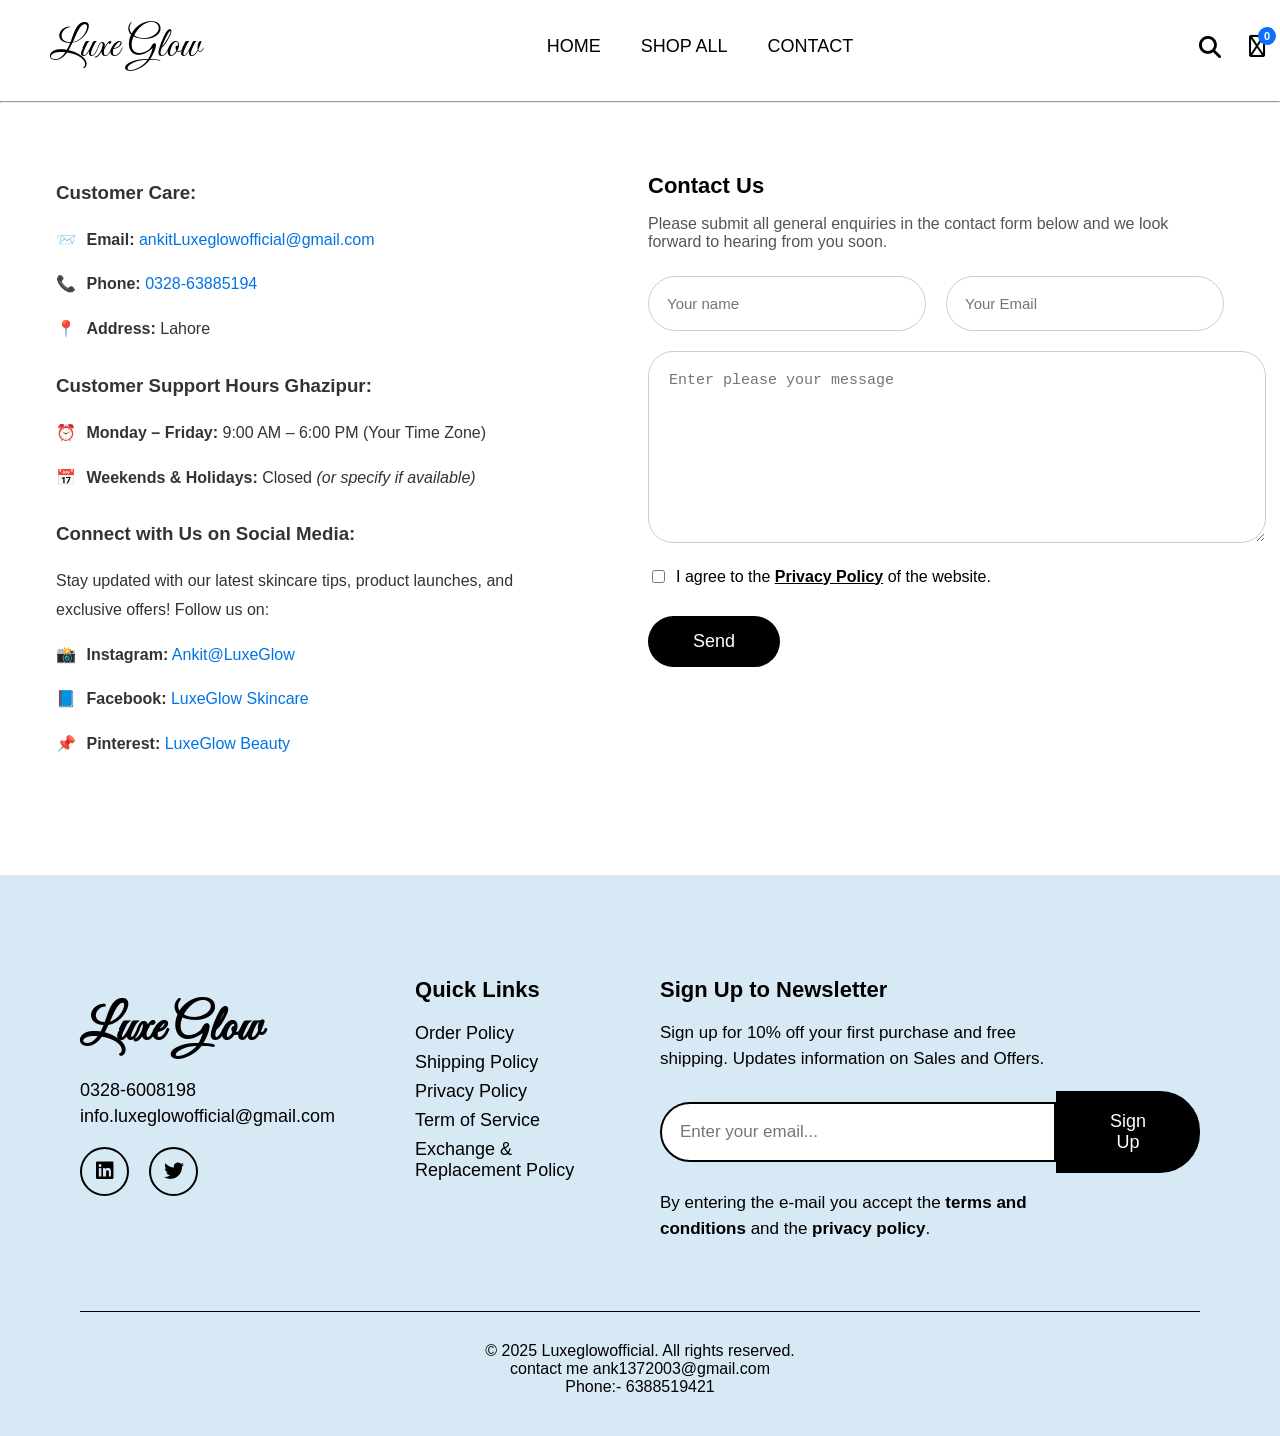
<file: contact.html>
<!DOCTYPE html>
<html lang="en">

<head>
    <meta charset="UTF-8">
    <meta name="viewport" content="width=device-width, initial-scale=1.0">
    <title>Luxe Glow Website</title>

    <!-- Google Fonts -->
    <link href="https://fonts.googleapis.com/css2?family=Great+Vibes&display=swap" rel="stylesheet">

    <!-- FontAwesome Icons -->
    <link rel="stylesheet" href="https://cdnjs.cloudflare.com/ajax/libs/font-awesome/6.5.0/css/all.min.css">
    <link rel="stylesheet" href="style.css">
    <style>
        /* MAIN CONTACT SECTION */
        .contact-main {
            width: 100%;
            display: flex;
            justify-content: center;
            gap: 80px;
            padding: 40px 0px 100px;
        }

        /* LEFT SECTION */
        .contact-left {
            width: 40%;
            font-size: 16px;
            color: #333;
            line-height: 1.8;
        }

        .contact-left h3 {
            margin-top: 25px;
            margin-bottom: 10px;
        }

        .contact-left a {
            color: #0073e6;
            text-decoration: none;
        }

        .icon {
            margin-right: 6px;
        }

        /* RIGHT SECTION */
        .contact-right {
            width: 45%;
        }

        .contact-right h3 {
            font-size: 22px;
            margin-bottom: 10px;
        }

        .contact-right p {
            margin-bottom: 25px;
            color: #555;
        }

        /* Form */
        .row {
            display: flex;
            gap: 20px;
        }

        .row input {
            width: 100%;
            padding: 18px;
            border: 1px solid #ccc;
            border-radius: 35px;
            outline: none;
            font-size: 15px;
        }

        textarea {
            width: 100%;
            height: 150px;
            padding: 20px;
            border: 1px solid #ccc;
            border-radius: 25px;
            outline: none;
            margin-top: 20px;
            font-size: 15px;
        }

        .checkbox {
            margin-top: 20px;
            display: flex;
            align-items: center;
            gap: 8px;
        }

        .checkbox a {
            color: #000;
            font-weight: 600;
        }

        /* Button */
        .send-btn {
            margin-top: 30px;
            padding: 15px 45px;
            border-radius: 40px;
            border: none;
            background: #000;
            color: #fff;
            font-size: 18px;
            cursor: pointer;
        }

        .send-btn:hover {
            opacity: 0.8;
        }

        /* RESPONSIVE */
        @media(max-width: 900px) {
            .contact-main {
                flex-direction: column;
                padding: 30px 20px;
            }

            .contact-left,
            .contact-right {
                width: 100%;
            }
        }
        
/* TABLET (max-width: 992px) */
@media (max-width: 992px) {

    nav {
        padding: 20px;
    }

    .nav-center {
        display: none; /* hide desktop menu */
    }

    .contact-main {
        flex-direction: column;
        padding: 40px 20px;
    }

    .contact-left,
    .contact-right {
        width: 100%;
    }

    .row {
        flex-direction: column;
    }
}

/* MOBILE (max-width: 576px) */
@media (max-width: 576px) {

    .logo {
        font-size: 28px;
    }

    .contact-main {
        padding: 20px;
    }

    .contact-left p,
    .contact-right p {
        font-size: 14px;
    }

    textarea {
        height: 130px;
    }

    .send-btn {
        width: 100%;
        padding: 15px 0;
    }

    .footer-container {
        flex-direction: column;
        text-align: center;
    }

    .newsletter-box {
        flex-direction: column;
    }

    .newsletter-box input,
    .newsletter-box button {
        width: 100%;
        border-radius: 30px;
        margin-top: 10px;
    }
}

    </style>
</head>

<body>

    <!-- NAVBAR -->
    <nav>
        <div class="logo">Luxe Glow</div>

        <div class="nav-center">
            <a href="index.html">HOME</a>
            <a href="soapall.html">SHOP ALL</a>
            <a href="contact.html">CONTACT</a>
        </div>

        <div class="nav-right">
            <i class="fa-solid fa-magnifying-glass"></i>

            <div style="position:relative;">
                <i class="fa-regular fa-bag-shopping"></i>
                <span class="cart-badge">0</span>
            </div>
        </div>
    </nav>
    <hr>

    <section class="contact-main">
        <!-- LEFT SIDE -->
        <div class="contact-left">

            <h3>Customer Care:</h3>

            <p><span class="icon">📨</span> <strong>Email:</strong>
                <a href="mailto:info.luxeglowofficial@gmail.com">ankitLuxeglowofficial@gmail.com</a>
            </p>

            <p><span class="icon">📞</span> <strong>Phone:</strong>
                <a href="tel:6388519421">0328-63885194</a>
            </p>

            <p><span class="icon">📍</span> <strong>Address:</strong> Lahore</p>

            <h3>Customer Support Hours Ghazipur:</h3>

            <p><span class="icon">⏰</span> <strong>Monday – Friday:</strong>
                9:00 AM – 6:00 PM (Your Time Zone)</p>

            <p><span class="icon">📅</span> <strong>Weekends & Holidays:</strong> Closed
                <em>(or specify if available)</em>
            </p>

            <h3>Connect with Us on Social Media:</h3>

            <p>Stay updated with our latest skincare tips, product launches, and exclusive offers! Follow us on:</p>

            <p><span class="icon">📸</span> <strong>Instagram:</strong>
                <a href="#">Ankit@LuxeGlow</a>
            </p>

            <p><span class="icon">📘</span> <strong>Facebook:</strong>
                <a href="#">LuxeGlow Skincare</a>
            </p>

            <p><span class="icon">📌</span> <strong>Pinterest:</strong>
                <a href="#">LuxeGlow Beauty</a>
            </p>

        </div>

        <!-- RIGHT SIDE -->
        <div class="contact-right">
            <h3>Contact Us</h3>
            <p>Please submit all general enquiries in the contact form below and we look forward to hearing from you
                soon.</p>

            <form>
                <div class="row">
                    <input type="text" placeholder="Your name" required>
                    <input type="email" placeholder="Your Email" required>
                </div>

                <textarea placeholder="Enter please your message" required></textarea>

                <div class="checkbox">
                    <input type="checkbox" id="privacy">
                    <label for="privacy">I agree to the <a href="#">Privacy Policy</a> of the website.</label>
                </div>

                <button class="send-btn">Send</button>
            </form>
        </div>
    </section>


    <footer class="lux-footer">
        <div class="footer-container">

            <!-- Left Section -->
            <div class="footer-left">
                <h2 class="footer-logo">Luxe Glow</h2>

                <p class="footer-contact">0328-6008198</p>
                <p class="footer-email">info.luxeglowofficial@gmail.com</p>

                <div class="footer-social">
                    <a href="https://www.linkedin.com/in/ankit-kumar-sharma07/"><i
                            class="fa-brands fa-linkedin"></i></a>
                    <a href="https://x.com/ANKITSH11676909"><i class="fa-brands fa-twitter"></i></a>
                </div>
            </div>

            <!-- Quick Links -->
            <div class="footer-links">
                <h3>Quick Links</h3>
                <a href="#">Order Policy</a>
                <a href="#">Shipping Policy</a>
                <a href="#">Privacy Policy</a>
                <a href="#">Term of Service</a>
                <a href="#">Exchange & Replacement Policy</a>
            </div>

            <!-- Newsletter -->
            <div class="footer-newsletter">
                <h3>Sign Up to Newsletter</h3>
                <p>Sign up for 10% off your first purchase and free shipping. Updates information on Sales and Offers.
                </p>

                <div class="newsletter-box">
                    <input type="email" placeholder="Enter your email...">
                    <button>Sign Up</button>
                </div>

                <p class="footer-tnc">
                    By entering the e-mail you accept the <span>terms and conditions</span> and the <span>privacy
                        policy</span>.
                </p>
            </div>

        </div>

        <div class="footer-bottom">
            © 2025 Luxeglowofficial. All rights reserved. <br> contact me ank1372003@gmail.com <br> Phone:- 6388519421
        </div>
    </footer>

    <script src="./script.js"></script>
</body>

</html>
</file>
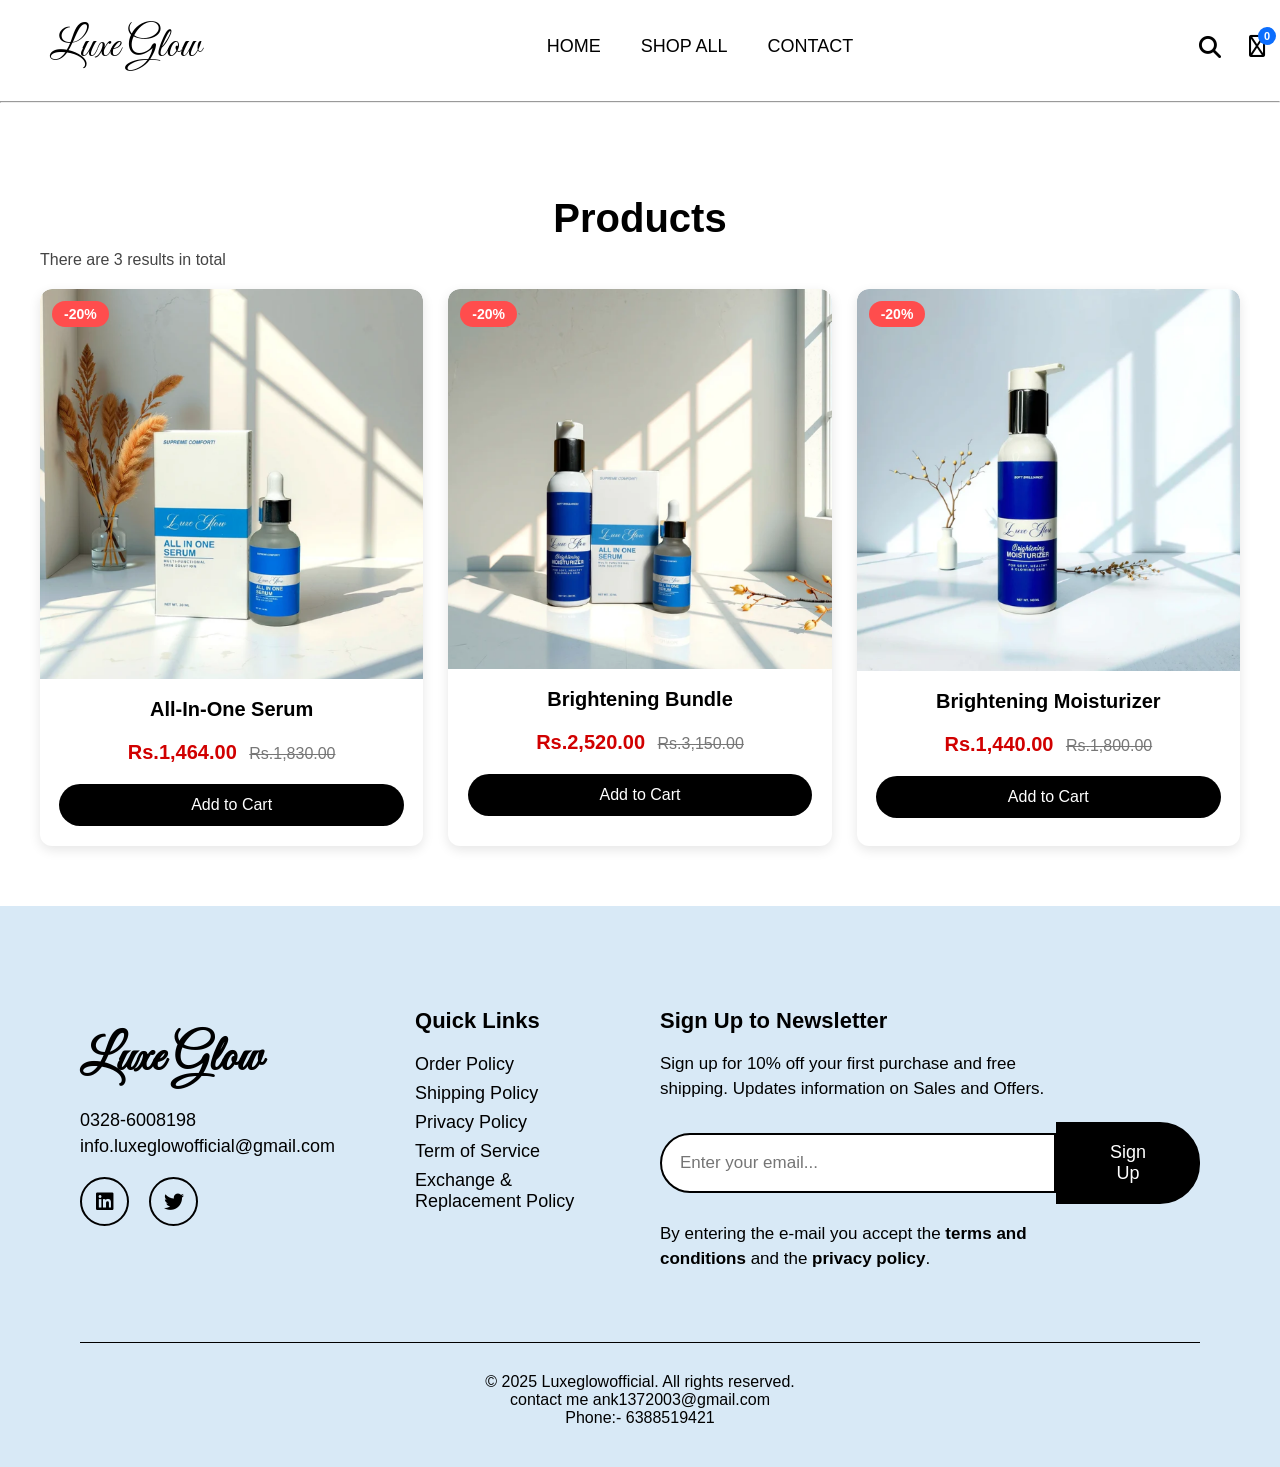
<file: soapall.html>
<!DOCTYPE html>
<html lang="en">

<head>
    <meta charset="UTF-8">
    <meta name="viewport" content="width=device-width, initial-scale=1.0">
    <title>Luxe Glow Website</title>

    <!-- Google Fonts -->
    <link href="https://fonts.googleapis.com/css2?family=Great+Vibes&display=swap" rel="stylesheet">

    <!-- FontAwesome Icons -->
    <link rel="stylesheet" href="https://cdnjs.cloudflare.com/ajax/libs/font-awesome/6.5.0/css/all.min.css">
    <link rel="stylesheet" href="style.css">
</head>
<style>
    .product-section {
    max-width: 1200px;
    margin: 50px auto;
    padding: 10px;
}

.product-heading {
    text-align: center;
    font-size: 40px;
    margin-bottom: 10px;
    font-weight: bold;
}

.product-count {
    margin-bottom: 20px;
    color: #444;
}

.products-grid {
    display: grid;
    grid-template-columns: repeat(auto-fit, minmax(300px, 1fr));
    gap: 25px;
}

.product-card {
    position: relative;
    background: #fff;
    border-radius: 12px;
    padding-bottom: 20px;
    text-align: center;
    box-shadow: 0 4px 12px rgba(0,0,0,0.1);
    overflow: hidden;
}

.product-img {
    width: 100%;
    border-radius: 12px 12px 0 0;
}

.discount-badge {
    position: absolute;
    top: 12px;
    left: 12px;
    background: #ff4d4d;
    color: #fff;
    padding: 5px 12px;
    border-radius: 50px;
    font-size: 14px;
    font-weight: bold;
}

.product-title {
    font-size: 20px;
    margin-top: 15px;
}

.price-box {
    margin: 10px 0;
}

.new-price {
    color: #d10000;
    font-size: 20px;
    font-weight: bold;
}

.old-price {
    text-decoration: line-through;
    color: #777;
    margin-left: 8px;
}

.add-btn {
    width: 90%;
    padding: 12px;
    margin-top: 10px;
    background: #000;
    color: white;
    border-radius: 30px;
    font-size: 16px;
    cursor: pointer;
    border: none;
    transition: 0.3s;
}

.add-btn:hover {
    background: #444;
}

</style>

<body>

    <!-- NAVBAR -->
    <nav>
        <div class="logo">Luxe Glow</div>

        <div class="nav-center">
            <a href="index.html">HOME</a>
            <a href="#shop">SHOP ALL</a>
            <a href="contact.html">CONTACT</a>
        </div>

        <div class="nav-right">
            <i class="fa-solid fa-magnifying-glass"></i>

            <div style="position:relative;">
                <i class="fa-regular fa-bag-shopping"></i>
                <span class="cart-badge">0</span>
            </div>
        </div>
    </nav>
    <hr>



    <section class="product-section" id="shop">
    <h2 class="product-heading">Products</h2>

    <div class="product-count">There are 3 results in total</div>

    <div class="products-grid">

        <!-- Product 1 -->
        <div class="product-card">
            <div class="discount-badge">-20%</div>
            <img src="crd1.png" class="product-img" alt="All-In-One Serum">

            <h3 class="product-title">All-In-One Serum</h3>

            <div class="price-box">
                <span class="new-price">Rs.1,464.00</span>
                <span class="old-price">Rs.1,830.00</span>
            </div>

            <button class="add-btn">Add to Cart</button>
        </div>

        <!-- Product 2 -->
        <div class="product-card">
            <div class="discount-badge">-20%</div>
            <img src="crd2.png" class="product-img" alt="Brightening Bundle">

            <h3 class="product-title">Brightening Bundle</h3>

            <div class="price-box">
                <span class="new-price">Rs.2,520.00</span>
                <span class="old-price">Rs.3,150.00</span>
            </div>

            <button class="add-btn">Add to Cart</button>
        </div>

        <!-- Product 3 -->
        <div class="product-card">
            <div class="discount-badge">-20%</div>
            <img src="crd3.png" class="product-img" alt="Brightening Moisturizer">

            <h3 class="product-title">Brightening Moisturizer</h3>

            <div class="price-box">
                <span class="new-price">Rs.1,440.00</span>
                <span class="old-price">Rs.1,800.00</span>
            </div>

            <button class="add-btn">Add to Cart</button>
        </div>

    </div>
</section>






    <footer class="lux-footer">
        <div class="footer-container">

            <!-- Left Section -->
            <div class="footer-left">
                <h2 class="footer-logo">Luxe Glow</h2>

                <p class="footer-contact">0328-6008198</p>
                <p class="footer-email">info.luxeglowofficial@gmail.com</p>

                <div class="footer-social">
                    <a href="https://www.linkedin.com/in/ankit-kumar-sharma07/"><i
                            class="fa-brands fa-linkedin"></i></a>
                    <a href="https://x.com/ANKITSH11676909"><i class="fa-brands fa-twitter"></i></a>
                </div>
            </div>

            <!-- Quick Links -->
            <div class="footer-links">
                <h3>Quick Links</h3>
                <a href="#">Order Policy</a>
                <a href="#">Shipping Policy</a>
                <a href="#">Privacy Policy</a>
                <a href="#">Term of Service</a>
                <a href="#">Exchange & Replacement Policy</a>
            </div>

            <!-- Newsletter -->
            <div class="footer-newsletter">
                <h3>Sign Up to Newsletter</h3>
                <p>Sign up for 10% off your first purchase and free shipping. Updates information on Sales and Offers.
                </p>

                <div class="newsletter-box">
                    <input type="email" placeholder="Enter your email...">
                    <button>Sign Up</button>
                </div>

                <p class="footer-tnc">
                    By entering the e-mail you accept the <span>terms and conditions</span> and the <span>privacy
                        policy</span>.
                </p>
            </div>

        </div>

        <div class="footer-bottom">
            © 2025 Luxeglowofficial. All rights reserved. <br> contact me ank1372003@gmail.com <br> Phone:- 6388519421
        </div>
    </footer>

    <script src="./script.js"></script>
</body>

</html>
</file>
<file: style.css>
body {
      margin: 0;
      font-family: "Poppins", sans-serif;
      background: #ffffff;
    }

    /* NAVBAR */
    nav {
      width: 95%;
      padding: 20px 50px;
      display: flex;
      justify-content: space-between;
      align-items: center;
      background: #ffffff;
    }

    .logo {
      font-family: "Great Vibes", cursive;
      font-size: 42px;
      color: #000;
    }

    .nav-center {
      display: flex;
      gap: 40px;
    }

    .nav-center a {
      text-decoration: none;
      color: #000;
      font-size: 18px;
      font-weight: 500;
    }

    .nav-center a:hover {
      color: #0d6efd;
    }

    .nav-right {
      display: flex;
      align-items: center;
      gap: 28px;
      position: relative;
    }

    .nav-right i {
      font-size: 22px;
      cursor: pointer;
    }

    .nav-right i:hover {
      color: #0d6efd;
    }

    .cart-badge {
      position: absolute;
      top: -8px;
      right: -10px;
      background: #0d6efd;
      color: #fff;
      font-size: 11px;
      width: 18px;
      height: 18px;
      display: flex;
      justify-content: center;
      align-items: center;
      border-radius: 50%;
      font-weight: bold;
    }

    /* HERO IMAGE */
    .hero {
      width: 100%;
      display: flex;
      justify-content: center;
      margin-top: 25px;
    }

    .hero img {
      width: 95%;
      border-radius: 20px;
      object-fit: cover;
      display: block;
    }

    /* ICON SCROLLING SECTION */
    .icon-scroll-box {
      width: 100%;
      overflow: hidden;
      display: flex;
      justify-content: center;
      padding: 20px 0;
    }

    .icon-row {
      display: flex;
      gap: 70px;
      white-space: nowrap;
      animation: scroll-left 25s linear infinite;
    }

    /* PAUSE ON HOVER */
    .icon-scroll-box:hover .icon-row {
      animation-play-state: paused;
    }

    @keyframes scroll-left {
      0% {
        transform: translateX(0);
      }

      100% {
        transform: translateX(-50%);
      }
    }

    .icon-box {
      text-align: center;
      min-width: 150px;
      display: flex;
    }

    .icon-box img {
      width: 80px;
      height: 80px;
      object-fit: contain;
      margin-bottom: 8px;
    }

    .icon-box h4 {
      margin: 0;
      font-size: 25px;
      font-weight: 500;
      margin-top: 26px;
      margin-left: 30px;
    }

    @media(max-width: 768px) {
      .nav-center {
        display: none;
      }
    }

    /* EFFECTIVE FORMULAS SECTION */
    .effective-section {
      text-align: center;
      padding: 100px 12%;
      font-family: "Poppins", sans-serif;
      color: #000;
    }

    .effective-top-text {
      font-size: 20px;
      font-weight: 400;
      margin-bottom: 10px;
      opacity: 0.8;
    }

    .effective-title {
      font-size: 46px;
      font-weight: 600;
      margin: 10px 0 25px;
    }

    .effective-desc {
      font-size: 18px;
      line-height: 32px;
      max-width: 900px;
      margin: 0 auto;
      opacity: 0.85;
    }

    .effective-btn {
      margin-top: 40px;
      background: #3c8aff;
      color: #fff;
      border: none;
      padding: 18px 45px;
      border-radius: 40px;
      font-size: 20px;
      cursor: pointer;
      transition: 0.3s ease;
      font-weight: 500;
    }

    .effective-btn:hover {
      background: #1f6fe6;
    }

    .items {
  width: 95%;
  margin: auto;
  margin-top: 40px;
}

.firstline {
  display: flex;
  justify-content: space-between;
  align-items: center;
  margin-bottom: 25px;
}

.firstline h2 {
  font-size: 32px;
  font-weight: 700;
}

.firstline a {
  font-size: 16px;
  text-decoration: none;
  color: black;
}

.firstline a:hover {
  text-decoration: underline;
  transition: all 0.3s ease;
}

.cards {
  display: grid;
  grid-template-columns: repeat(3, 1fr);
  gap: 25px;
}

.card {
  background: #fff;
  /* padding: 10px; */
  border-radius: 20px;
  margin-left: 10px;
}

.card img {
  width: 100%;
  height: 550px;
  object-fit: cover;
  border-radius: 20px;
  transition: 0.3s ease;
}

.card h3 {
  font-size: 20px;
  margin-top: 15px;
}
.card h3:hover {
  color: #fd0d0deb;
  transition: 0.3s ease;
  cursor: pointer;
}

.price {
  font-size: 18px;
  margin: 8px 0 20px;
}

.card button {
  width: 100%;
  padding: 12px;
  font-size: 16px;
  border: 2px solid black;
  border-radius: 50px;
  background: transparent;
  cursor: pointer;
  transition: 0.3s ease;
}

.card button:hover {
  background: black;
  color: white;
}

.bundle-section {
  width: 95%;
  margin: auto;
  margin-top: 60px;
}

.bundle-container {
  display: flex;
  align-items: center;
  justify-content: center;
  gap: 60px;
}

.bundle-image img {
  width: 450px;
  border-radius: 20px;
  object-fit: cover;
}
.bundle-image img:hover {
  transform: scale(1.005);
  transition: 0.3s ease;
}

/* Right Content */
.bundle-content {
  max-width: 550px;
}

.bundle-tag {
  font-size: 16px;
  color: #555;
  margin-bottom: 8px;
}

.bundle-title {
  font-size: 42px;
  font-weight: 700;
  margin-bottom: 18px;
}

.bundle-desc {
  font-size: 18px;
  line-height: 1.7;
  color: #555;
  margin-bottom: 35px;
}

/* Button */
.bundle-btn {
  padding: 14px 45px;
  font-size: 18px;
  border-radius: 40px;
  background: #4ea0ff;
  color: white;
  border: none;
  cursor: pointer;
  transition: 0.3s ease;
}

.bundle-btn:hover {
  background: #000000;
}

/* Responsive */
@media (max-width: 900px) {
  .bundle-container {
    flex-direction: column;
    text-align: center;
  }

  .bundle-image img {
    width: 100%;
  }
}



.reels-section {
    width: 100%;
    padding: 40px 0;
    display: flex;
    justify-content: center;
}

.reels-container {
    display: grid;
    grid-template-columns: repeat(4, 1fr);
    gap: 28px;
    width: 95%;
}

.reel-card {
    position: relative;
    border-radius: 18px;
    overflow: hidden;
    background: #000;
    height: 550px;
    cursor: pointer;
}

.reel-card video {
    width: 100%;
    height: 100%;
    object-fit: cover;
}

.reel-product {
    position: absolute;
    bottom: 18px;
    left: 18px;
    right: 18px;
    background: rgba(255, 255, 255, 0.218);
    backdrop-filter: blur(5px);
    border-radius: 14px;
    padding: 8px 12px;
    display: flex;
    align-items: center;
    gap: 12px;
}

.reel-product img {
    width: 60px;
    height: 60px;
    border-radius: 8px;
    object-fit: cover;
}

.reel-product h4 {
    font-size: 16px;
    margin: 0;
    color: #000;
}

.reel-product p {
    font-size: 14px;
    margin: 0;
    color: #000;
}



.customer-section {
    width: 90%;
    margin: auto;
    text-align: center;
    margin-top: 70px;
}

.customer-title {
    font-size: 40px;
    font-weight: 700;
    margin-bottom: 50px;
}

.testimonial-container {
    display: grid;
    grid-template-columns: repeat(3, 1fr);
    gap: 30px;
    margin-bottom: 50px;
}

.testimonial-card {
    background: #fff;
    padding: 40px 30px;
    border-radius: 15px;
    border: 1px solid #eee;
}

.testimonial-card h3 {
    font-size: 20px;
    font-weight: 600;
    margin-bottom: 10px;
}

.stars {
    color: #ffb400;
    font-size: 20px;
    margin-bottom: 20px;
}

.testimonial-card p {
    font-size: 17px;
    line-height: 1.6;
}

.benefits-row {
    display: grid;
    grid-template-columns: repeat(3, 1fr);
    gap: 30px;
    margin-top: 60px;
}

.benefit-box {
    text-align: center;
}

.benefit-icon {
    font-size: 35px;
    margin-bottom: 15px;
}

.benefit-box h4 {
    font-size: 20px;
    font-weight: 600;
    margin-bottom: 10px;
}

.benefit-box p {
    font-size: 16px;
    color: #555;
    line-height: 1.6;
}


/* Footer Background */
.lux-footer {
  background: #d8e9f6;
  padding: 80px 80px 40px;
  font-family: 'Poppins', sans-serif;
  color: #000;
}

/* Main Layout */
.footer-container {
  display: flex;
  justify-content: space-between;
  align-items: flex-start;
  gap: 80px;
  flex-wrap: nowrap;
}

/* Left Section */
.footer-left .footer-logo {
  font-family: "Great Vibes", cursive;
  font-size: 50px;
  margin-bottom: 20px;
}

.footer-contact,
.footer-email {
  font-size: 18px;
  margin: 5px 0;
}

.footer-social {
  display: flex;
  gap: 20px;
  margin-top: 20px;
}

.footer-social a {
  width: 45px;
  height: 45px;
  border: 2px solid #000;
  border-radius: 50%;
  display: flex;
  align-items: center;
  justify-content: center;
  font-size: 20px;
  text-decoration: none;
  color: black;
  transition: 0.3s ease;
}

.footer-social a:hover {
  background: #000;
  color: white;
}

/* Quick Links */
.footer-links h3 {
  font-weight: 600;
  margin-bottom: 20px;
  font-size: 22px;
}

.footer-links a {
  display: block;
  font-size: 18px;
  margin: 8px 0;
  color: #000;
  text-decoration: none;
}

.footer-links a:hover {
  opacity: 0.7;
}

/* Newsletter Section */
.footer-newsletter h3 {
  font-size: 22px;
  font-weight: 600;
  margin-bottom: 15px;
}

.footer-newsletter p {
  max-width: 400px;
  font-size: 17px;
  line-height: 1.5;
  margin-bottom: 20px;
}

.newsletter-box {
  display: flex;
  align-items: center;
  margin-bottom: 15px;
}

.newsletter-box input {
  width: 380px;
  padding: 18px;
  border-radius: 40px 0 0 40px;
  border: 2px solid black;
  outline: none;
  font-size: 17px;
}

.newsletter-box button {
  padding: 18px 40px;
  border-radius: 0 40px 40px 0;
  background: black;
  color: white;
  font-size: 18px;
  cursor: pointer;
  border: 2px solid black;
}

.footer-tnc span {
  font-weight: bold;
}

/* Footer Bottom */
.footer-bottom {
  text-align: center;
  margin-top: 50px;
  padding-top: 30px;
  border-top: 1px solid #000;
  font-size: 16px;
}
</file>
